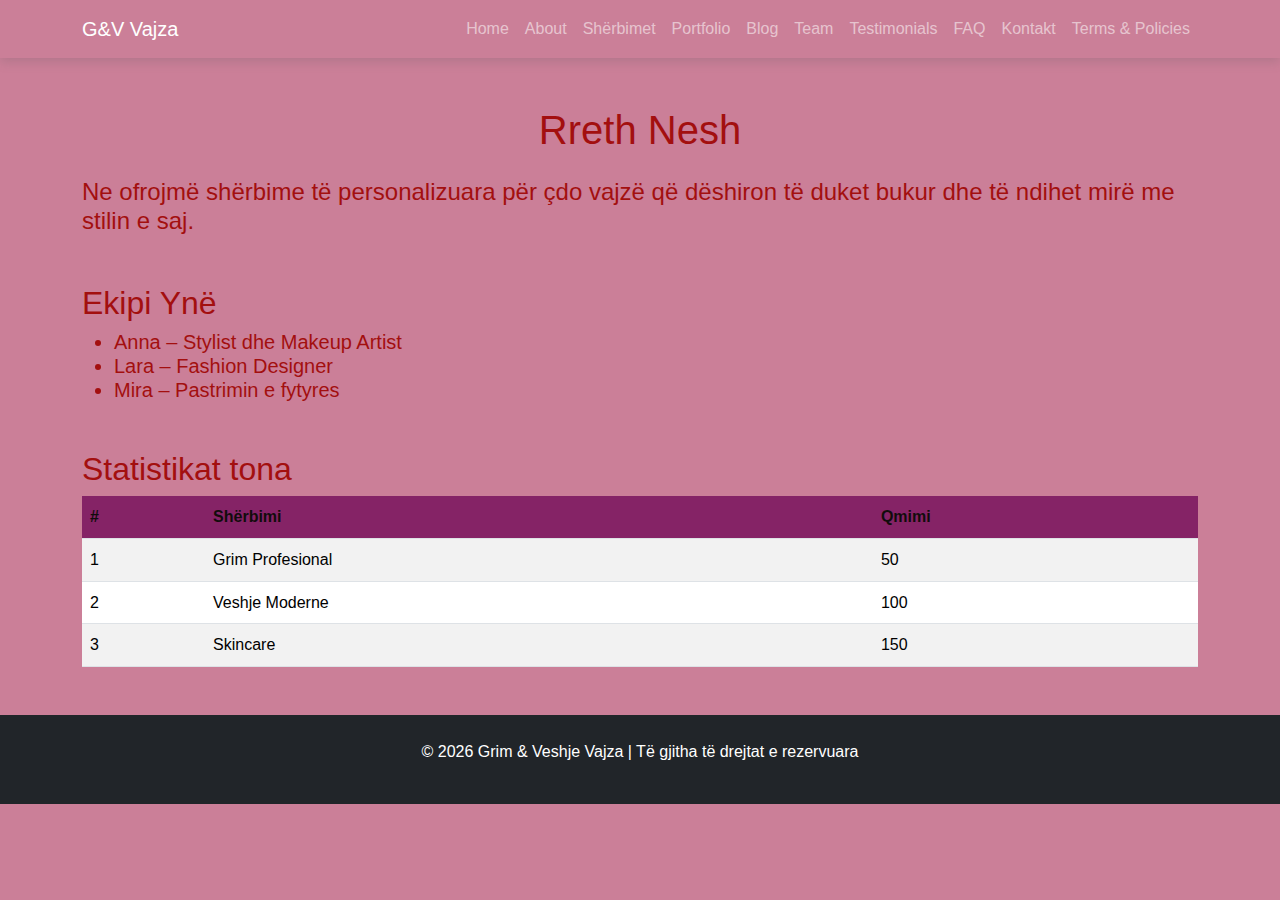
<file: portofolio2/about.html>
<!DOCTYPE html>
<html lang="sq">
<head>
    <meta charset="UTF-8">
    <meta name="viewport" content="width=device-width, initial-scale=1.0">
    <title>About | Grim & Veshje Vajza</title>
    <link href="https://cdn.jsdelivr.net/npm/bootstrap@5.3.0/dist/css/bootstrap.min.css" rel="stylesheet">
    <link rel="stylesheet" href="style.css">
</head>
<body id="BM-body">


<nav class="navbar navbar-expand-lg navbar-dark bg-pink BM-navbar">
  <div class="container">
    <a class="navbar-brand" href="index.html">G&V Vajza</a>
    <button class="navbar-toggler" type="button" data-bs-toggle="collapse" data-bs-target="#BM-navbarNav">
      <span class="navbar-toggler-icon"></span>
    </button>
    <div class="collapse navbar-collapse" id="BM-navbarNav">
   <ul class="navbar-nav ms-auto">
    <li class="nav-item"><a class="nav-link" href="index.html">Home</a></li>
    <li class="nav-item"><a class="nav-link" href="about.html">About</a></li>
    <li class="nav-item"><a class="nav-link" href="services.html">Shërbimet</a></li>
    <li class="nav-item"><a class="nav-link" href="portfolio.html">Portfolio</a></li>
    <li class="nav-item"><a class="nav-link" href="blog.html">Blog</a></li>
    <li class="nav-item"><a class="nav-link" href="team.html">Team</a></li>
    <li class="nav-item"><a class="nav-link" href="testimonials.html">Testimonials</a></li>
    <li class="nav-item"><a class="nav-link" href="faq.html">FAQ</a></li>
    <li class="nav-item"><a class="nav-link" href="contact.html">Kontakt</a></li>
    <li class="nav-item"><a class="nav-link" href="terms.html">Terms & Policies</a></li>
</ul>

  </div>
</nav>

<section class="container my-5">
  <h1 class="text-center mb-4">Rreth Nesh</h1>
  <h4><p>Ne ofrojmë shërbime të personalizuara për çdo vajzë që dëshiron të duket bukur dhe të ndihet mirë me stilin e saj.</p></h4>

  <h2 class="mt-5">Ekipi Ynë</h2>
  <ul>
    <h5>
    <li>Anna – Stylist dhe Makeup Artist</li>
    <li>Lara – Fashion Designer</li>
    <li>Mira – Pastrimin e fytyres</li>
    <h5>
  </ul>

  <h2 class="mt-5">Statistikat tona</h2>
  <table class="table table-striped BM-table">
    <thead>
      <tr>
        <th>#</th>
        <th>Shërbimi</th>
        <th>Qmimi</th>
      </tr>
    </thead>
    <tbody>
      <tr>
        <td>1</td>
        <td>Grim Profesional</td>
        <td>50</td>
      </tr>
      <tr>
        <td>2</td>
        <td>Veshje Moderne</td>
        <td>100</td>
      </tr>
      <tr>
        <td>3</td>
        <td>Skincare</td>
        <td>150</td>
      </tr>
    </tbody>
  </table>
</section>

<footer class="bg-dark text-white text-center p-4 BM-footer">
  <p>&copy; 2026 Grim & Veshje Vajza | Të gjitha të drejtat e rezervuara</p>
</footer>

<script src="https://cdn.jsdelivr.net/npm/bootstrap@5.3.0/dist/js/bootstrap.bundle.min.js"></script>
<script src="javascript.js"></script>
</body>
</html>
</file>
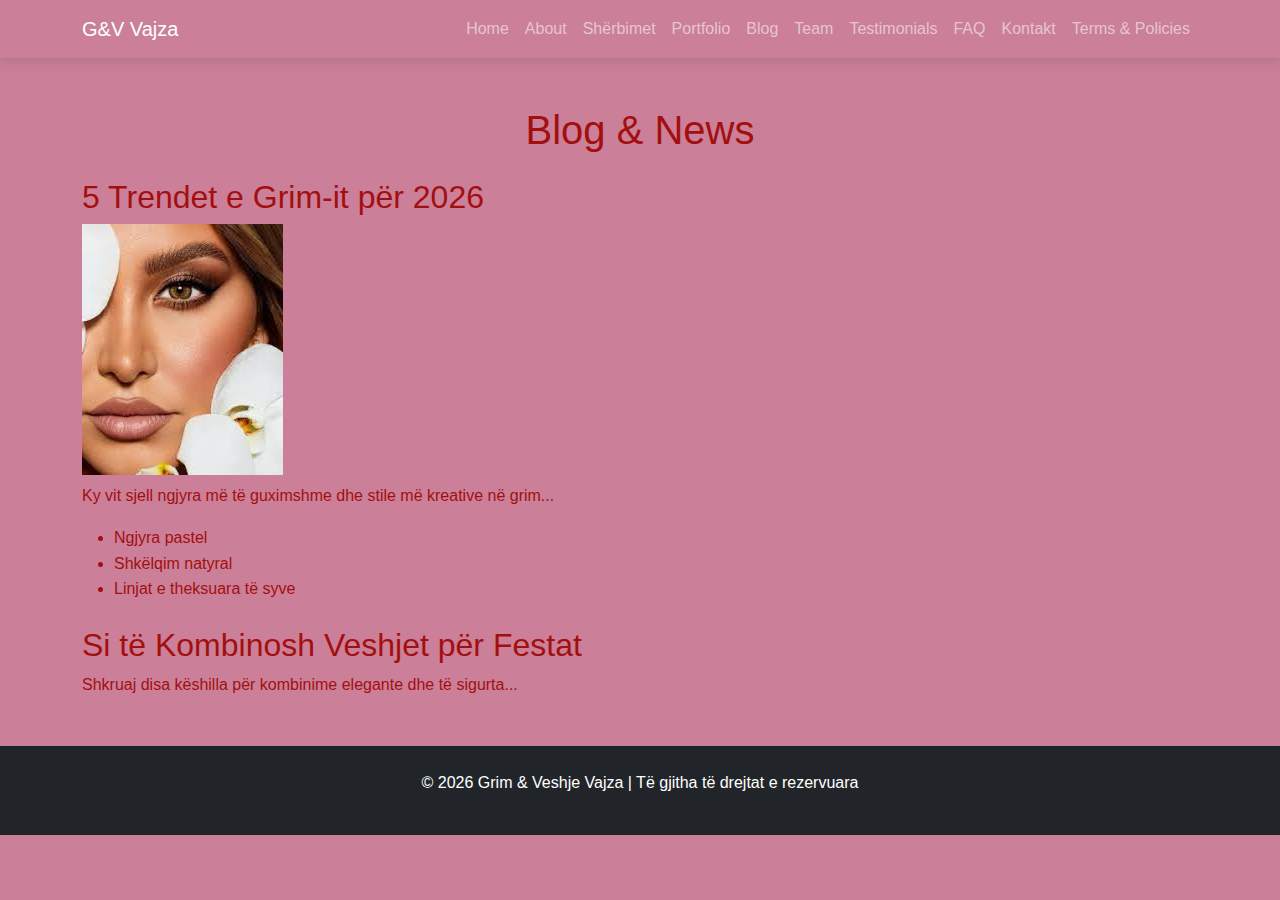
<file: portofolio2/blog.html>
<!DOCTYPE html>
<html lang="sq">
<head>
  <meta charset="UTF-8">
  <meta name="viewport" content="width=device-width, initial-scale=1.0">
  <title>Blog | Grim & Veshje Vajza</title>
  <link href="https://cdn.jsdelivr.net/npm/bootstrap@5.3.0/dist/css/bootstrap.min.css" rel="stylesheet">
  <link rel="stylesheet" href="style.css">
</head>
<body id="BM-body">


<nav class="navbar navbar-expand-lg navbar-dark bg-pink BM-navbar">
  <div class="container">
    <a class="navbar-brand" href="index.html">G&V Vajza</a>
    <button class="navbar-toggler" type="button" data-bs-toggle="collapse" data-bs-target="#BM-navbarNav">
      <span class="navbar-toggler-icon"></span>
    </button>
    <div class="collapse navbar-collapse" id="BM-navbarNav">
       <ul class="navbar-nav ms-auto">
    <li class="nav-item"><a class="nav-link" href="index.html">Home</a></li>
    <li class="nav-item"><a class="nav-link" href="about.html">About</a></li>
    <li class="nav-item"><a class="nav-link" href="services.html">Shërbimet</a></li>
    <li class="nav-item"><a class="nav-link" href="portfolio.html">Portfolio</a></li>
    <li class="nav-item"><a class="nav-link" href="blog.html">Blog</a></li>
    <li class="nav-item"><a class="nav-link" href="team.html">Team</a></li>
    <li class="nav-item"><a class="nav-link" href="testimonials.html">Testimonials</a></li>
    <li class="nav-item"><a class="nav-link" href="faq.html">FAQ</a></li>
    <li class="nav-item"><a class="nav-link" href="contact.html">Kontakt</a></li>
    <li class="nav-item"><a class="nav-link" href="terms.html">Terms & Policies</a></li>
</ul>

</nav>

<section class="container my-5">
  <h1 class="text-center mb-4">Blog & News</h1>
  <article class="mb-4">
    <h2>5 Trendet e Grim-it për 2026</h2>
    <img src="img/photto9.png" class="img-fluid mb-2" alt="Trend">
    <p>Ky vit sjell ngjyra më të guximshme dhe stile më kreative në grim...</p>
    <ul>
      <li>Ngjyra pastel</li>
      <li>Shkëlqim natyral</li>
      <li>Linjat e theksuara të syve</li>
    </ul>
  </article>
  <article class="mb-4">
    <h2>Si të Kombinosh Veshjet për Festat</h2>
    <p>Shkruaj disa këshilla për kombinime elegante dhe të sigurta...</p>
  </article>
</section>

<footer class="bg-dark text-white text-center p-4 BM-footer">
  <p>&copy; 2026 Grim & Veshje Vajza | Të gjitha të drejtat e rezervuara</p>
</footer>

<script src="https://cdn.jsdelivr.net/npm/bootstrap@5.3.0/dist/js/bootstrap.bundle.min.js"></script>
<script src="javascript.js"></script>
</body>
</html>
</file>
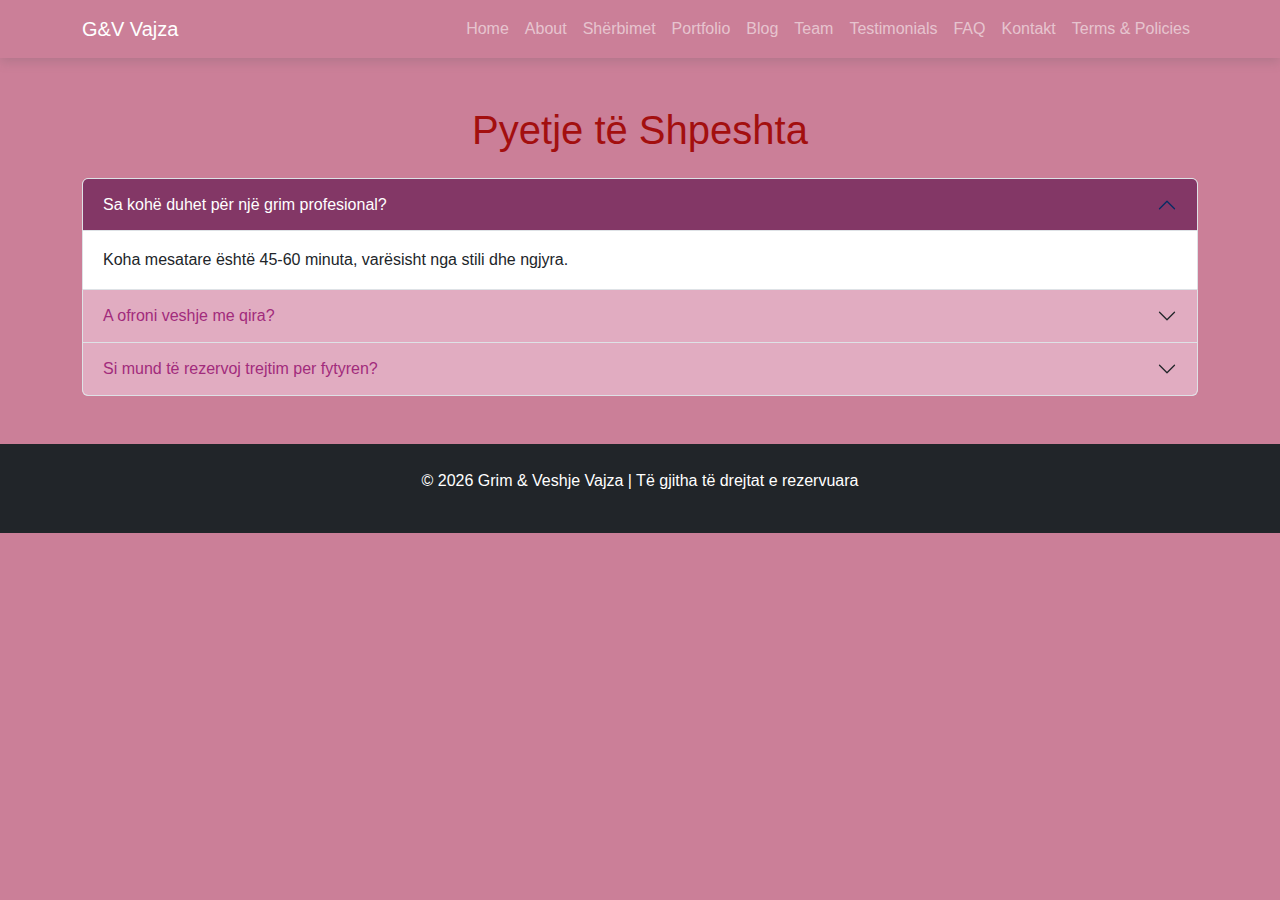
<file: portofolio2/faq.html>
<!DOCTYPE html>
<html lang="sq">
<head>
  <meta charset="UTF-8">
  <meta name="viewport" content="width=device-width, initial-scale=1.0">
  <title>FAQ | Grim & Veshje Vajza</title>
  <link href="https://cdn.jsdelivr.net/npm/bootstrap@5.3.0/dist/css/bootstrap.min.css" rel="stylesheet">
  <link rel="stylesheet" href="style.css">
</head>
<body id="BM-body">

<nav class="navbar navbar-expand-lg navbar-dark bg-pink BM-navbar">
  <div class="container">
    <a class="navbar-brand" href="index.html">G&V Vajza</a>
    <button class="navbar-toggler" type="button" data-bs-toggle="collapse" data-bs-target="#BM-navbarNav">
      <span class="navbar-toggler-icon"></span>
    </button>
    <div class="collapse navbar-collapse" id="BM-navbarNav">
     <ul class="navbar-nav ms-auto">
    <li class="nav-item"><a class="nav-link" href="index.html">Home</a></li>
    <li class="nav-item"><a class="nav-link" href="about.html">About</a></li>
    <li class="nav-item"><a class="nav-link" href="services.html">Shërbimet</a></li>
    <li class="nav-item"><a class="nav-link" href="portfolio.html">Portfolio</a></li>
    <li class="nav-item"><a class="nav-link" href="blog.html">Blog</a></li>
    <li class="nav-item"><a class="nav-link" href="team.html">Team</a></li>
    <li class="nav-item"><a class="nav-link" href="testimonials.html">Testimonials</a></li>
    <li class="nav-item"><a class="nav-link" href="faq.html">FAQ</a></li>
    <li class="nav-item"><a class="nav-link" href="contact.html">Kontakt</a></li>
    <li class="nav-item"><a class="nav-link" href="terms.html">Terms & Policies</a></li>
</ul>

</nav>

<section class="container my-5">
  <h1 class="text-center mb-4">Pyetje të Shpeshta</h1>
  <div class="accordion" id="BM-accordionFAQ">
    <div class="accordion-item">
      <h2 class="accordion-header" id="headingOne">
        <button class="accordion-button" type="button" data-bs-toggle="collapse" data-bs-target="#collapseOne">
          Sa kohë duhet për një grim profesional?
        </button>
      </h2>
      <div id="collapseOne" class="accordion-collapse collapse show" data-bs-parent="#BM-accordionFAQ">
        <div class="accordion-body">Koha mesatare është 45-60 minuta, varësisht nga stili dhe ngjyra.</div>
      </div>
    </div>
    <div class="accordion-item">
      <h2 class="accordion-header" id="headingTwo">
        <button class="accordion-button collapsed" type="button" data-bs-toggle="collapse" data-bs-target="#collapseTwo">
          A ofroni veshje me qira?
        </button>
      </h2>
      <div id="collapseTwo" class="accordion-collapse collapse" data-bs-parent="#BM-accordionFAQ">
        <div class="accordion-body">Po, kemi disa koleksione që mund të merrni me qira për evente të veçanta.</div>
      </div>
    </div>
    <div class="accordion-item">
      <h2 class="accordion-header" id="headingThree">
        <button class="accordion-button collapsed" type="button" data-bs-toggle="collapse" data-bs-target="#collapseThree">
          Si mund të rezervoj trejtim per fytyren?
        </button>
      </h2>
      <div id="collapseThree" class="accordion-collapse collapse" data-bs-parent="#BM-accordionFAQ">
        <div class="accordion-body">Rezervimi bëhet online përmes formularit të kontaktit ose me telefon.</div>
      </div>
    </div>
  </div>
</section>

<footer class="bg-dark text-white text-center p-4 BM-footer">
  <p>&copy; 2026 Grim & Veshje Vajza | Të gjitha të drejtat e rezervuara</p>
</footer>

<script src="https://cdn.jsdelivr.net/npm/bootstrap@5.3.0/dist/js/bootstrap.bundle.min.js"></script>
<script src="javascript.js"></script>
</body>
</html>
</file>
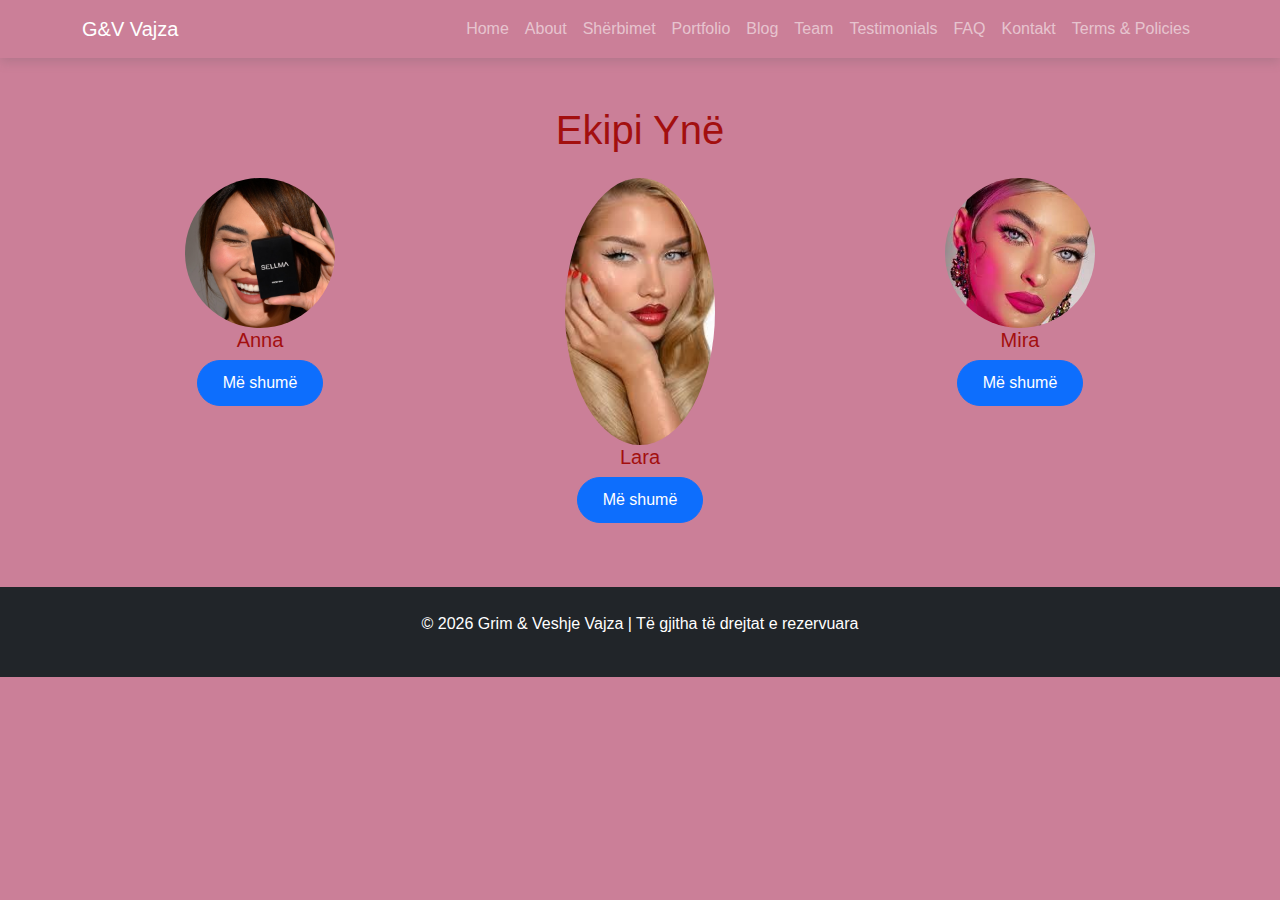
<file: portofolio2/team.html>
<!DOCTYPE html>
<html lang="sq">
<head>
  <meta charset="UTF-8">
  <meta name="viewport" content="width=device-width, initial-scale=1.0">
  <title>Team | Grim & Veshje Vajza</title>
  <link href="https://cdn.jsdelivr.net/npm/bootstrap@5.3.0/dist/css/bootstrap.min.css" rel="stylesheet">
  <link rel="stylesheet" href="style.css">
</head>
<body id="BM-body">


<nav class="navbar navbar-expand-lg navbar-dark bg-pink BM-navbar">
  <div class="container">
    <a class="navbar-brand" href="index.html">G&V Vajza</a>
    <button class="navbar-toggler" type="button" data-bs-toggle="collapse" data-bs-target="#BM-navbarNav">
      <span class="navbar-toggler-icon"></span>
    </button>
    <div class="collapse navbar-collapse" id="BM-navbarNav">
    <ul class="navbar-nav ms-auto">
    <li class="nav-item"><a class="nav-link" href="index.html">Home</a></li>
    <li class="nav-item"><a class="nav-link" href="about.html">About</a></li>
    <li class="nav-item"><a class="nav-link" href="services.html">Shërbimet</a></li>
    <li class="nav-item"><a class="nav-link" href="portfolio.html">Portfolio</a></li>
    <li class="nav-item"><a class="nav-link" href="blog.html">Blog</a></li>
    <li class="nav-item"><a class="nav-link" href="team.html">Team</a></li>
    <li class="nav-item"><a class="nav-link" href="testimonials.html">Testimonials</a></li>
    <li class="nav-item"><a class="nav-link" href="faq.html">FAQ</a></li>
    <li class="nav-item"><a class="nav-link" href="contact.html">Kontakt</a></li>
    <li class="nav-item"><a class="nav-link" href="terms.html">Terms & Policies</a></li>
</ul>

</nav>

<section class="container my-5">
  <h1 class="text-center mb-4">Ekipi Ynë</h1>
  <div class="row text-center">
    <div class="col-md-4 mb-3">
      <img src="img/photto7.png" class="rounded-circle BM-team-img" alt="Anna" width="150">
      <h5>Anna</h5>
      <button class="btn btn-primary BM-btn" data-bs-toggle="modal" data-bs-target="#BM-modalAnna">Më shumë</button>
    </div>
    <div class="col-md-4 mb-3">
      <img src="img/qika2.png" class="rounded-circle BM-team-img" alt="Lara" width="150">
      <h5>Lara</h5>
      <button class="btn btn-primary BM-btn" data-bs-toggle="modal" data-bs-target="#BM-modalLara">Më shumë</button>
    </div>
    <div class="col-md-4 mb-3">
      <img src="img/qika3.png" class="rounded-circle BM-team-img" alt="Mira" width="150">
      <h5>Mira</h5>
      <button class="btn btn-primary BM-btn" data-bs-toggle="modal" data-bs-target="#BM-modalMira">Më shumë</button>
    </div>
  </div>
</section>

<div class="modal fade" id="BM-modalAnna" tabindex="-1">
  <div class="modal-dialog">
    <div class="modal-content">
      <div class="modal-header">
        <h5 class="modal-title">Anna – Stylist dhe Makeup Artist</h5>
        <button type="button" class="btn-close" data-bs-dismiss="modal"></button>
      </div>
      <div class="modal-body">
        <p>Anna është ekspert në grim dhe stil për çdo rast special...</p>
      </div>
    </div>
  </div>
</div>

<div class="modal fade" id="BM-modalLara" tabindex="-1">
  <div class="modal-dialog">
    <div class="modal-content">
      <div class="modal-header">
        <h5 class="modal-title">Lara – Fashion Designer</h5>
        <button type="button" class="btn-close" data-bs-dismiss="modal"></button>
      </div>
      <div class="modal-body">
        <p>Lara krijon nje grim shumë elegante..</p>
      </div>
    </div>
  </div>
</div>

<div class="modal fade" id="BM-modalMira" tabindex="-1">
  <div class="modal-dialog">
    <div class="modal-content">
      <div class="modal-header">
        <h5 class="modal-title">Mira – Konsulent për Stilin</h5>
        <button type="button" class="btn-close" data-bs-dismiss="modal"></button>
      </div>
      <div class="modal-body">
        <p>Mira beri nje grim te thjesht</p>
      </div>
    </div>
  </div>
</div>

<footer class="bg-dark text-white text-center p-4 BM-footer">
  <p>&copy; 2026 Grim & Veshje Vajza | Të gjitha të drejtat e rezervuara</p>
</footer>

<script src="https://cdn.jsdelivr.net/npm/bootstrap@5.3.0/dist/js/bootstrap.bundle.min.js"></script>
<script src="javascript.js"></script>
</body>
</html>
</file>
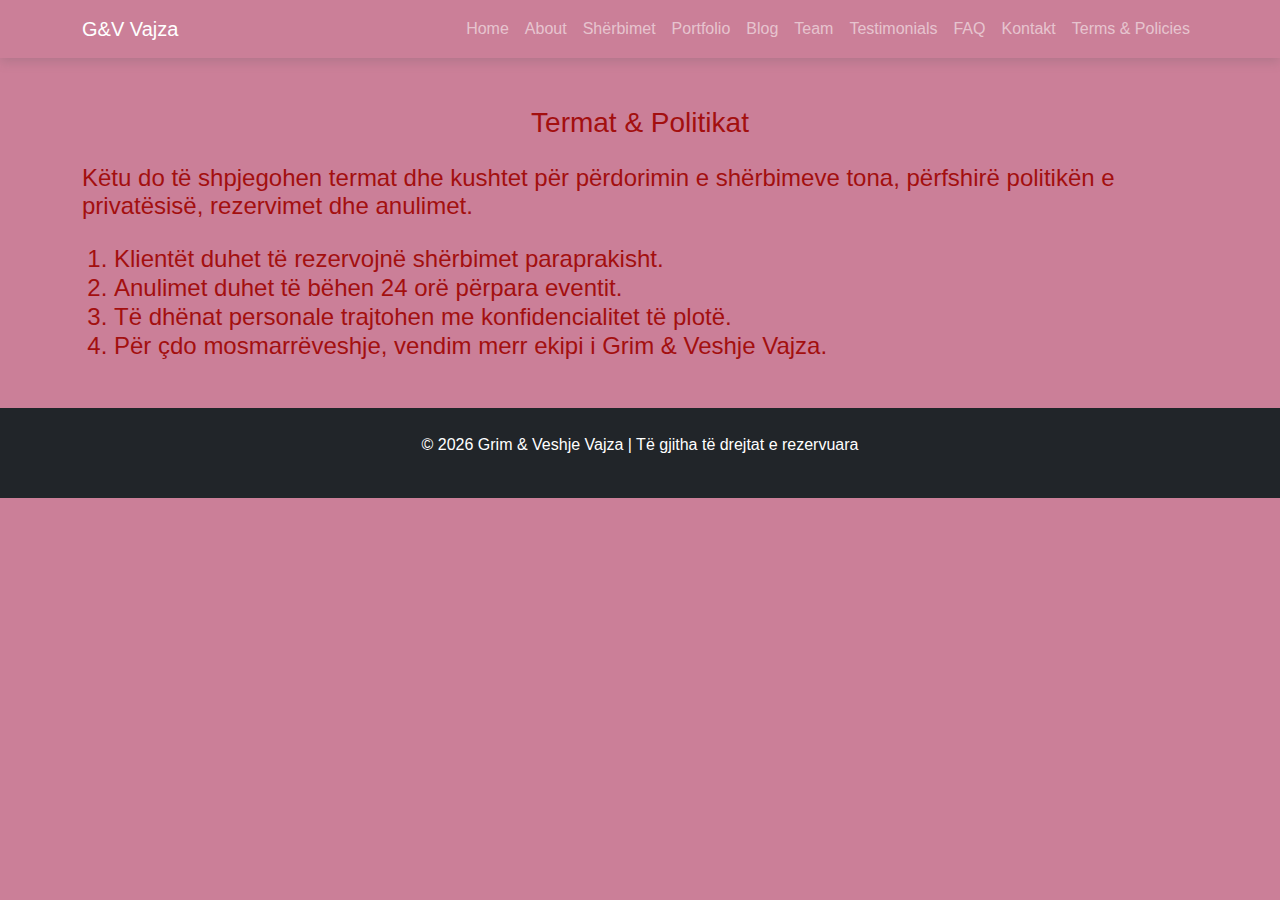
<file: portofolio2/terms.html>
<!DOCTYPE html>
<html lang="sq">
<head>
  <meta charset="UTF-8">
  <meta name="viewport" content="width=device-width, initial-scale=1.0">
  <title>Terms & Policies | Grim & Veshje Vajza</title>
  <link href="https://cdn.jsdelivr.net/npm/bootstrap@5.3.0/dist/css/bootstrap.min.css" rel="stylesheet">
  <link rel="stylesheet" href="style.css">
</head>
<body id="BM-body">

<nav class="navbar navbar-expand-lg navbar-dark bg-pink BM-navbar">
  <div class="container">
    <a class="navbar-brand" href="index.html">G&V Vajza</a>
    <button class="navbar-toggler" type="button" data-bs-toggle="collapse" data-bs-target="#BM-navbarNav">
      <span class="navbar-toggler-icon"></span>
    </button>
    <div class="collapse navbar-collapse" id="BM-navbarNav">
    <ul class="navbar-nav ms-auto">
    <li class="nav-item"><a class="nav-link" href="index.html">Home</a></li>
    <li class="nav-item"><a class="nav-link" href="about.html">About</a></li>
    <li class="nav-item"><a class="nav-link" href="services.html">Shërbimet</a></li>
    <li class="nav-item"><a class="nav-link" href="portfolio.html">Portfolio</a></li>
    <li class="nav-item"><a class="nav-link" href="blog.html">Blog</a></li>
    <li class="nav-item"><a class="nav-link" href="team.html">Team</a></li>
    <li class="nav-item"><a class="nav-link" href="testimonials.html">Testimonials</a></li>
    <li class="nav-item"><a class="nav-link" href="faq.html">FAQ</a></li>
    <li class="nav-item"><a class="nav-link" href="contact.html">Kontakt</a></li>
    <li class="nav-item"><a class="nav-link" href="terms.html">Terms & Policies</a></li>
</ul>

</nav>

<section class="container my-5">
  <h3 class="text-center mb-4">Termat & Politikat</h3>
  <p> <h4>Këtu do të shpjegohen termat dhe kushtet për përdorimin e shërbimeve tona, përfshirë politikën e privatësisë, rezervimet dhe anulimet.</p>
  <ol>
    <li>Klientët duhet të rezervojnë shërbimet paraprakisht.</li>
    <li>Anulimet duhet të bëhen 24 orë përpara eventit.</li>
    <li>Të dhënat personale trajtohen me konfidencialitet të plotë.</li>
    <li>Për çdo mosmarrëveshje, vendim merr ekipi i Grim & Veshje Vajza.</li>
  </ol> <h4>
</section>

<footer class="bg-dark text-white text-center p-4 BM-footer">
  <p>&copy; 2026 Grim & Veshje Vajza | Të gjitha të drejtat e rezervuara</p>
</footer>

<script src="https://cdn.jsdelivr.net/npm/bootstrap@5.3.0/dist/js/bootstrap.bundle.min.js"></script>
<script src="javascript.js"></script>
</body>
</html>
</file>
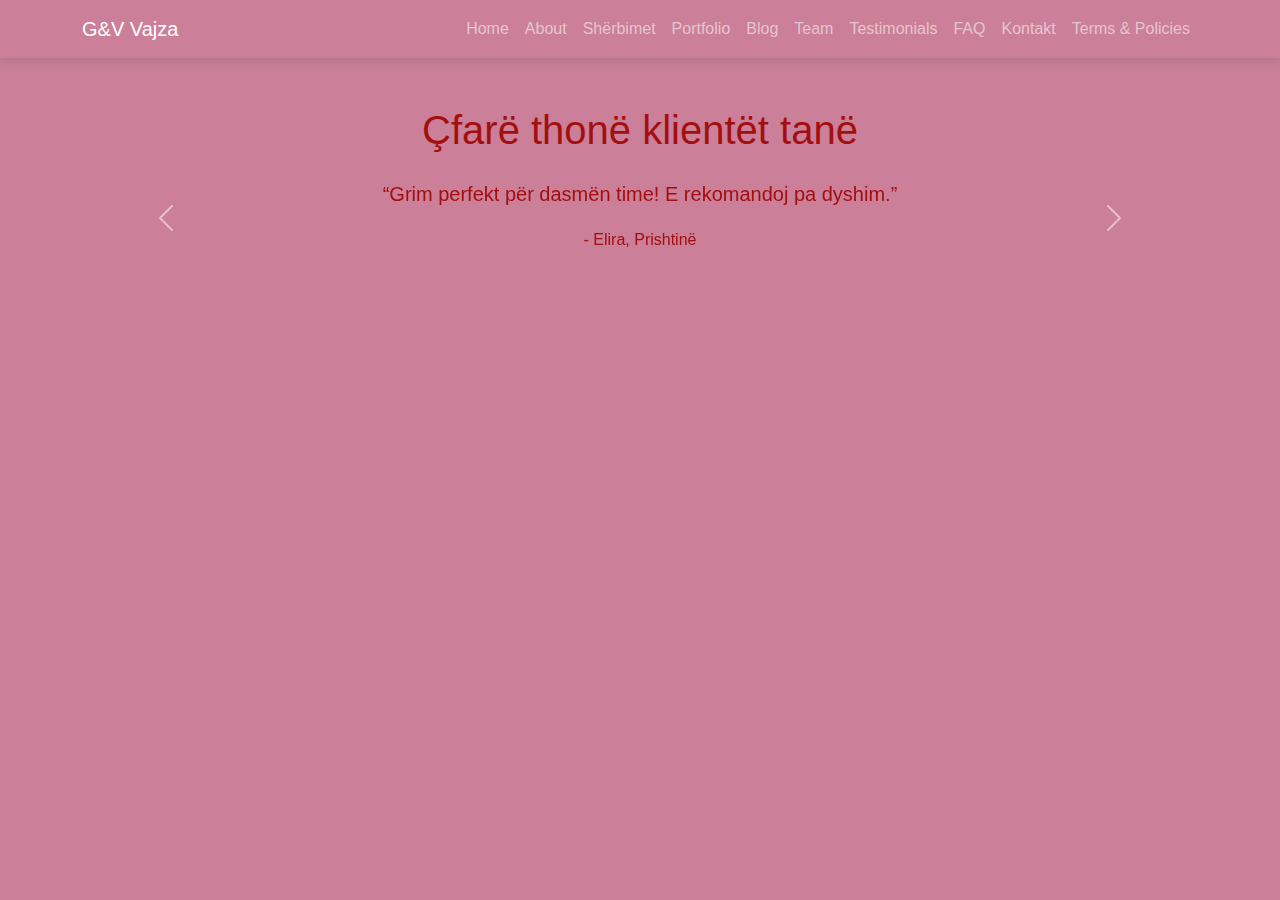
<file: portofolio2/testimonials.html>
<!DOCTYPE html>
<html lang="sq">
<head>
  <meta charset="UTF-8">
  <meta name="viewport" content="width=device-width, initial-scale=1.0">
  <title>Testimonials | Grim & Veshje Vajza</title>
  <link href="https://cdn.jsdelivr.net/npm/bootstrap@5.3.0/dist/css/bootstrap.min.css" rel="stylesheet">
  <link rel="stylesheet" href="style.css">
</head>
<body id="BM-body">


<nav class="navbar navbar-expand-lg navbar-dark bg-pink BM-navbar">
  <div class="container">
    <a class="navbar-brand" href="index.html">G&V Vajza</a>
    <button class="navbar-toggler" type="button" data-bs-toggle="collapse" data-bs-target="#BM-navbarNav">
      <span class="navbar-toggler-icon"></span>
    </button>
    <div class="collapse navbar-collapse" id="BM-navbarNav">
    <ul class="navbar-nav ms-auto">
    <li class="nav-item"><a class="nav-link" href="index.html">Home</a></li>
    <li class="nav-item"><a class="nav-link" href="about.html">About</a></li>
    <li class="nav-item"><a class="nav-link" href="services.html">Shërbimet</a></li>
    <li class="nav-item"><a class="nav-link" href="portfolio.html">Portfolio</a></li>
    <li class="nav-item"><a class="nav-link" href="blog.html">Blog</a></li>
    <li class="nav-item"><a class="nav-link" href="team.html">Team</a></li>
    <li class="nav-item"><a class="nav-link" href="testimonials.html">Testimonials</a></li>
    <li class="nav-item"><a class="nav-link" href="faq.html">FAQ</a></li>
    <li class="nav-item"><a class="nav-link" href="contact.html">Kontakt</a></li>
    <li class="nav-item"><a class="nav-link" href="terms.html">Terms & Policies</a></li>
</ul>

</nav>

<section class="container my-5">
  <h1 class="text-center mb-4">Çfarë thonë klientët tanë</h1>
  <div id="BM-carouselTestimonials" class="carousel slide" data-bs-ride="carousel">
    <div class="carousel-inner text-center">
      <div class="carousel-item active">
        <p class="fs-5">“Grim perfekt për dasmën time! E rekomandoj pa dyshim.”</p>
        <h6>- Elira, Prishtinë</h6>
      </div>
      <div class="carousel-item">
        <p class="fs-5">“Veshje fantastike, mora shumë komplimente!”</p>
        <h4>- Arlinda, Tiranë</h6>
      </div>
      <div class="carousel-item">
        <p class="fs-5">“Skincare per shkelqimin tuaj ”</p>
        <h4>- Blerina, Shkup</h6>
      </div>
    </div>
    <button class="carousel-control-prev" type="button" data-bs-target="#BM-carouselTestimonials" data-bs-slide="prev">
      <span class="carousel-control-prev-icon"></span>
    </button>
    <button class="carousel-control-next" type="button" data-bs-target="#BM-carouselTestimonials" data-bs-slide="next">
      <span class="carousel-control-next-icon"></span>
    </button>
  </div>
</section>

<footer class="bg-dark
</file>
<file: portofolio2/style.css>
body {
    font-family: 'Poppins', sans-serif;
    background-color: #cb7f98;
    color: #a30f0f;
    line-height: 1.6;
}


.BM-navbar {
    box-shadow: 0 4px 10px rgba(121, 101, 109, 0.3);
}


.BM-hero {
    height: 70vh;
    background-image: url('..img/PORTFOLIO');
    background-position: center center;
    background-repeat: no-repeat;
    background-size: cover;

    display: flex;
    justify-content: center;
    align-items: center;
    text-align: center;

    text-shadow: 2px 2px 6px rgba(162, 29, 80, 0.5);
}

.BM-hero h1 {
    font-size: 3rem;
    font-weight: 700;
}

.BM-hero p {
    font-size: 1.5rem;
}


.BM-btn {
    border-radius: 50px;
    padding: 10px 25px;
    font-weight: 500;
}


.BM-feature h3,
.BM-card h5 {
    color: #742d2d;
    font-weight: 600;
}


.BM-card {
    text-align: center; 
}

.BM-card img {
    max-width: 60%;
    height: auto;
    display: block;
    margin: 0 auto;
    transition: transform 0.3s;
}

.BM-card img:hover {
    transform: scale(1.05);
}

.BM-team-img {
    display: block;
    margin: 0 auto;
    transition: transform 0.3s;
}

.BM-team-img:hover {
    transform: scale(1.1);
}


.bg-dark {
    --bs-bg-opacity: 1;
            background-color:rgba(97, 34, 58, 0.5)}

.BM-table th {
    background-color: #852366;
    color: #110c0c;
}

.BM-table tbody tr:hover {
    background-color: #ffe6e6;
}


.BM-form input,
.BM-form textarea {
    border-radius: 10px;
}

.BM-form button {
    margin-top: 10px;
}


.accordion-button {
    background-color: #e1acc1;
    color: #a22b7c;
}

.accordion-button:not(.collapsed) {
    background-color: #833766;
    color: #fff;
}


@media (max-width: 768px) {
    .BM-hero h1 {
        font-size: 2rem;
    }

    .BM-hero p {
        font-size: 1rem;
    }
}
.img-fluid {
    max-width: 60%;
    height: auto;}
    
       p{ margin-top: 0;
        margin-bottom: 1em;}

        .w-50 {
    width: 40% !important;
}
.mb-2 {
    margin-bottom: .5rem !important;
}

.carousel-fade .carousel-item {
  opacity: 0;
  transition: opacity 0.8s ease-in-out;
}
</file>
